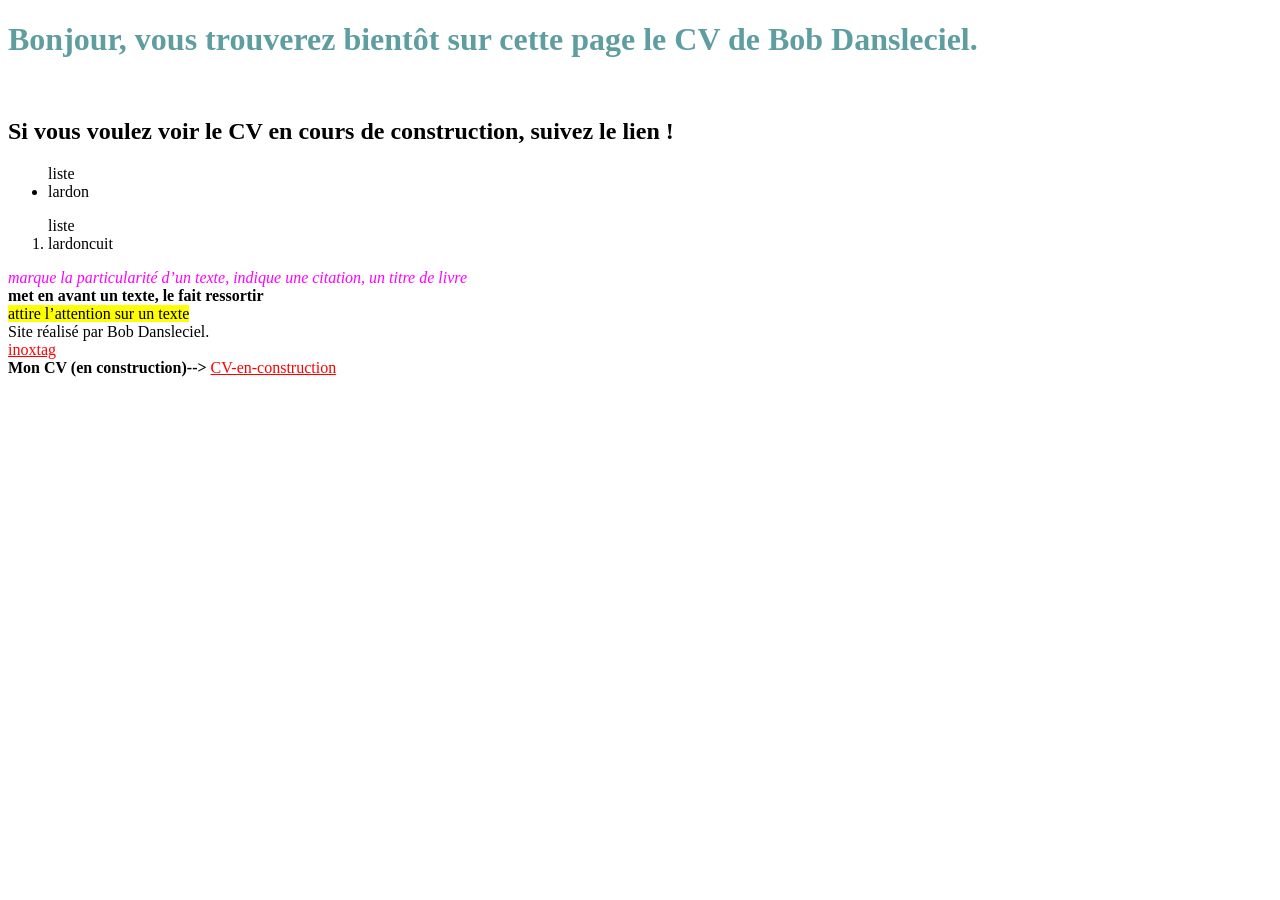
<file: index.html>
<!DOCTYPE html>
<html lang="fr">
    <head>
        <link rel="stylesheet" href="styles.css">
        <meta charset="utf-8" />
        <title>CV Kemys</title> 
    </head>

    <body>
        <main>
            <h1>Bonjour, vous trouverez bientôt sur cette page le CV de Bob Dansleciel.</h1> <br/>
            <h2>Si vous voulez voir le CV en cours de construction, suivez le lien !</h2>
            
            <!-- tout apparait ? -->
        </main>

        <ul>liste<li>lardon</li></ul>
        <ol>liste<li>lardoncuit</li></ol>

        <em> marque la particularité d’un texte, indique une citation, un titre de livre </em><br/>
        <strong> met en avant un texte, le fait ressortir </strong><br/>
        <mark> attire l’attention sur un texte </mark><br/>

        <footer>
            Site réalisé par Bob Dansleciel.
        </footer> 

        <a target="_blank" href= "https://www.youtube.com/@inoxtag" title="lien vers la chaine"> inoxtag</a><br/>
    
        
        <strong> Mon CV (en construction)--> </strong>
        <a target="_blank" href= "cv-en-construction.html" title="lien vers mon cv"> CV-en-construction</a>


    </body>
</html>
</file>
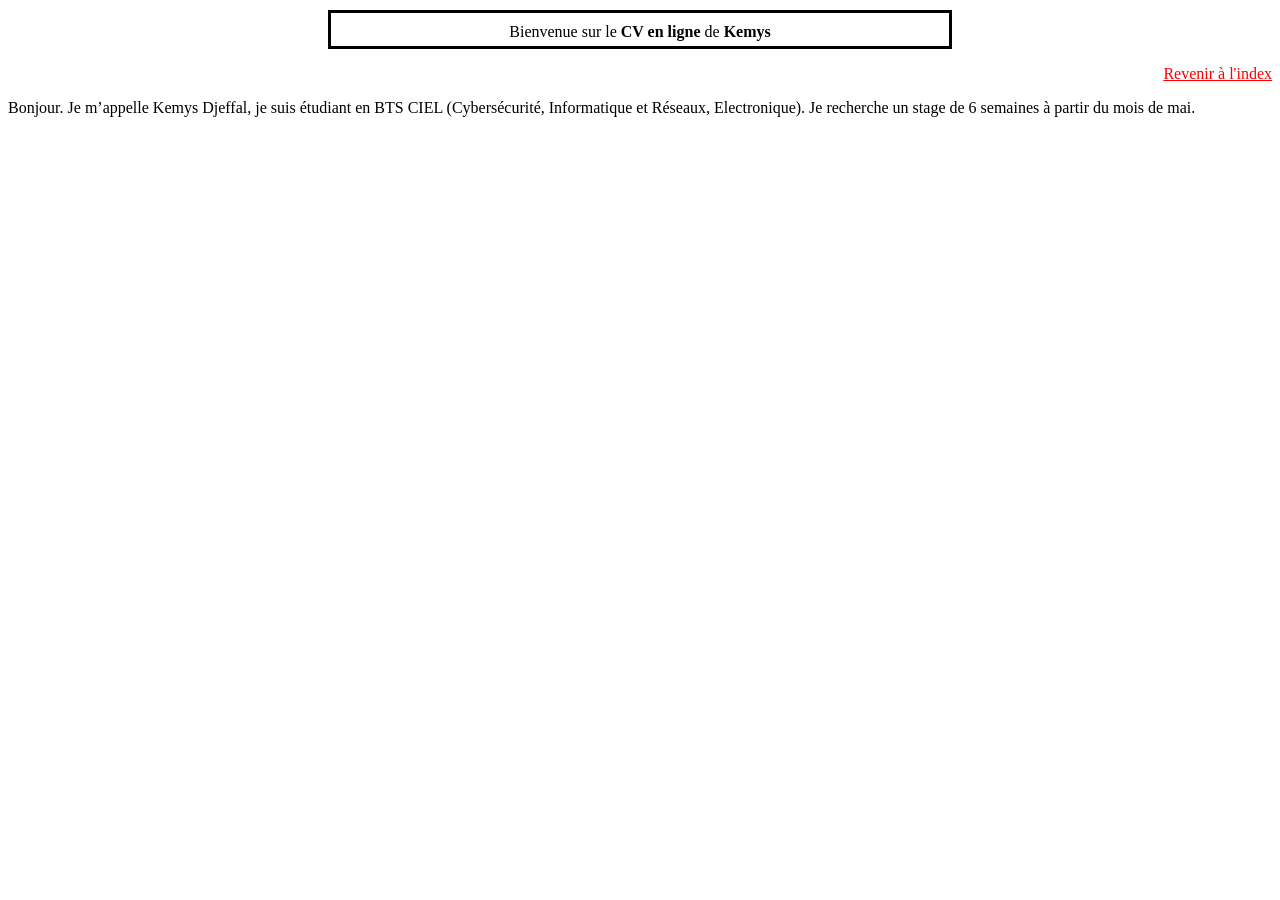
<file: cv-en-construction.html>
<!DOCTYPE html>
<html lang="fr">
<head> 
        <meta charset="utf-8">
        <title>CV Kemys en construction</title>
        <link rel="stylesheet" href="styles.css">
</head>

    <body>    
        <header>
            <p class="entete">Bienvenue sur le <strong>CV en ligne</strong> de <strong>Kemys</strong></p>
            
        </header>
        <p class="retour"><a href="index.html" title="Retour à l'index">Revenir à l'index</a> </p>


        <p> 
            Bonjour. Je m’appelle Kemys Djeffal, je suis étudiant en BTS CIEL (Cybersécurité, 
            Informatique et Réseaux, Electronique).
            Je recherche un stage de 6 semaines à partir du mois de mai.<br>
           
        </p>
    </body>


</html>
</file>
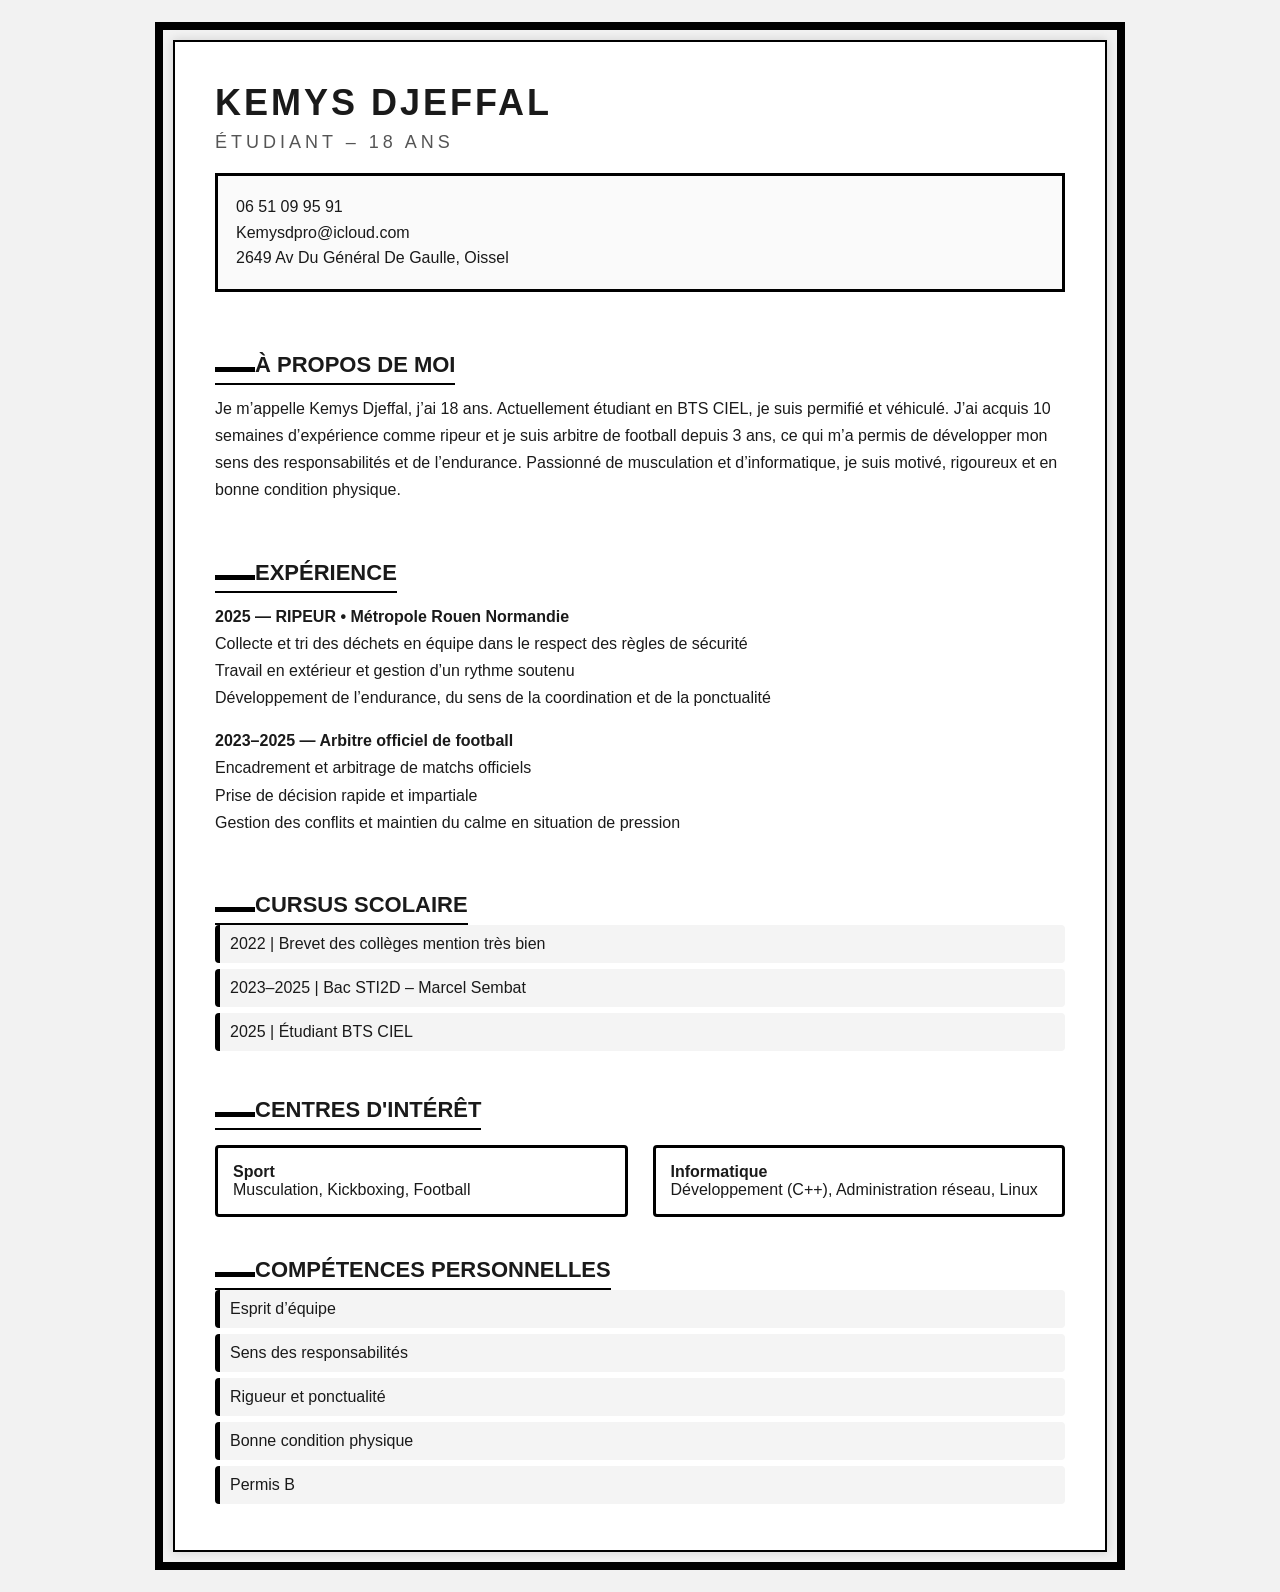
<file: CVfinal.html>
<!DOCTYPE html>
<html lang="fr">
<head>
    <meta charset="UTF-8" />
    <link rel="stylesheet" href="finalstyles.css">
    <meta name="viewport" content="width=device-width, initial-scale=1.0" />
<title>CV Kemys Djeffal</title>
<style>
  body {
    font-family: Arial, sans-serif;
    margin: 0;
    padding: 0;
    background: #f2f2f2;
  }
  .cv-container {
    width: 850px;
    background: white;
    margin: 40px auto;
    padding: 40px;
    box-shadow: 0 0 10px rgba(0,0,0,0.15);
  }
  h1 {
    font-size: 36px;
    margin: 0;
    text-transform: uppercase;
    letter-spacing: 3px;
  }
  .subtitle {
    font-size: 18px;
    letter-spacing: 4px;
    color: #555;
    margin-bottom: 20px;
  }
  .section-title {
    font-size: 22px;
    margin-top: 40px;
    text-transform: uppercase;
    border-bottom: 2px solid #000;
    display: inline-block;
    padding-bottom: 5px;
  }
  .info-grid {
    margin: 20px 0;
    line-height: 1.6;
  }
  .bold {
    font-weight: bold;
  }
  .two-columns {
    display: grid;
    grid-template-columns: 1fr 1fr;
    gap: 25px;
  }
  ul {
    list-style: none;
    padding: 0;
    margin: 0;
  }
  ul li {
    margin-bottom: 6px;
  }
</style>
</head>
<body>
<div class="cv-container">
  <h1>Kemys Djeffal</h1>
  <div class="subtitle">ÉTUDIANT – 18 ANS</div>

  <div class="info-grid">
    <div>06 51 09 95 91</div>
    <div>Kemysdpro@icloud.com</div>
    <div>2649 Av Du Général De Gaulle, Oissel</div>
  </div>

  <div class="section-title">À propos de moi</div>
    <p>Je m’appelle Kemys Djeffal, j’ai 18 ans. Actuellement étudiant en BTS CIEL, je suis permifié 
    et véhiculé. J’ai acquis 10 semaines d’expérience comme ripeur et je suis arbitre de football 
    depuis 3 ans, ce qui m’a permis de développer mon sens des responsabilités et de l’endurance.
    Passionné de musculation et d’informatique, je suis motivé, rigoureux et en bonne condition
    physique.</p>

    <div class="section-title">Expérience</div>
    <p><span class="bold">2025 — RIPEUR • Métropole Rouen Normandie</span><br>
    Collecte et tri des déchets en équipe dans le respect des règles de sécurité<br>
    Travail en extérieur et gestion d’un rythme soutenu<br>
    Développement de l’endurance, du sens de la coordination et de la ponctualité</p>

    <p><span class="bold">2023–2025 — Arbitre officiel de football</span><br>
    Encadrement et arbitrage de matchs officiels<br>
    Prise de décision rapide et impartiale<br>
    Gestion des conflits et maintien du calme en situation de pression</p>

  <div class="section-title">Cursus scolaire</div>
  <ul>
    <li>2022 | Brevet des collèges mention très bien</li>
    <li>2023–2025 | Bac STI2D – Marcel Sembat</li>
    <li>2025 | Étudiant BTS CIEL</li>
  </ul>

  <div class="section-title">Centres d'intérêt</div>
  <div class="two-columns">
    <div>
      <span class="bold">Sport</span><br>
        Musculation, Kickboxing, Football
    </div>
    <div>
      <span class="bold">Informatique</span><br>
        Développement (C++), Administration réseau, Linux
    </div>
  </div>

  <div class="section-title">Compétences personnelles</div>
  <ul>
    <li>Esprit d’équipe</li>
    <li>Sens des responsabilités</li>
    <li>Rigueur et ponctualité</li>
    <li>Bonne condition physique</li>
    <li>Permis B</li>
  </ul>

</div>
</body>
</html>
</file>
<file: styles.css>
h1{
    color:cadetblue
}

body{
    color:rgb(0, 0, 0)
}

em{
    color:#FF00FF
}

html{
    background-color:rgb(255, 255, 255)
}

a[title] {
    color:red
}

header .entete {
    text-align: center;
}

header .entete { 
border: 3px solid black ;
padding: 5px;
padding-top : 10px;
margin: 10px;
margin-left : 20em; 
margin-right : 20em;
 }

.retour {
    text-align: right;
}
</file>
<file: finalstyles.css>
body {
  font-family: "Inter", Arial, sans-serif;
  margin: 0;
  padding: 0;
  background: #e7e7e7;
  color: #1a1a1a;
}

.cv-container {
  width: 880px;
  background: #ffffff;
  margin: 60px auto;
  padding: 50px;
  border: 2px solid #000;
  outline: 8px solid #000;
  outline-offset: 10px;
  box-shadow: 0 0 40px rgba(0,0,0,0.25);
}

/* HEADER AVEC LIGNE NOIRE */
.header-top {
  border-bottom: 6px solid #000;
  padding-bottom: 15px;
  margin-bottom: 30px;
}

.header-top h1 {
  font-size: 44px;
  margin: 0;
  text-transform: uppercase;
  font-weight: 900;
  letter-spacing: 3px;
}

.subtitle {
  font-size: 18px;
  letter-spacing: 5px;
  margin-top: 8px;
  color: #444;
}

/* TITRE AVEC BANDE NOIRE SLIM */
.section-title {
  font-size: 22px;
  text-transform: uppercase;
  font-weight: 800;
  margin-top: 40px;
  display: flex;
  align-items: center;
  gap: 10px;
}

.section-title::before {
  content: "";
  display: inline-block;
  width: 40px;
  height: 5px;
  background: #000;
}

/* INFO PERSONNELLE */
.info-grid {
  margin-top: 15px;
  padding: 18px;
  border: 3px solid #000;
  background: #fafafa;
  line-height: 1.8;
}

/* TEXTE */
p {
  line-height: 1.7;
  margin-top: 10px;
}

.bold {
  font-weight: 700;
}

/* LISTES AVEC LIGNE NOIRE SUR LE CÔTÉ */
ul {
  list-style: none;
  padding: 0;
  margin: 15px 0;
}

ul li {
  margin-bottom: 10px;
  padding: 10px;
  border-left: 5px solid #000;
  background: #f4f4f4;
  border-radius: 4px;
}

/* CENTRES D'INTÉRÊT EN BLOCS CADRÉS */
.two-columns {
  display: grid;
  grid-template-columns: 1fr 1fr;
  gap: 25px;
  margin-top: 15px;
}

.two-columns div {
  border: 3px solid #000;
  padding: 15px;
  background: #fff;
  border-radius: 4px;
}

/* HOVER GÉNÉRAL */
.cv-container:hover {
  box-shadow: 0 0 55px rgba(0,0,0,0.35);
}
</file>
